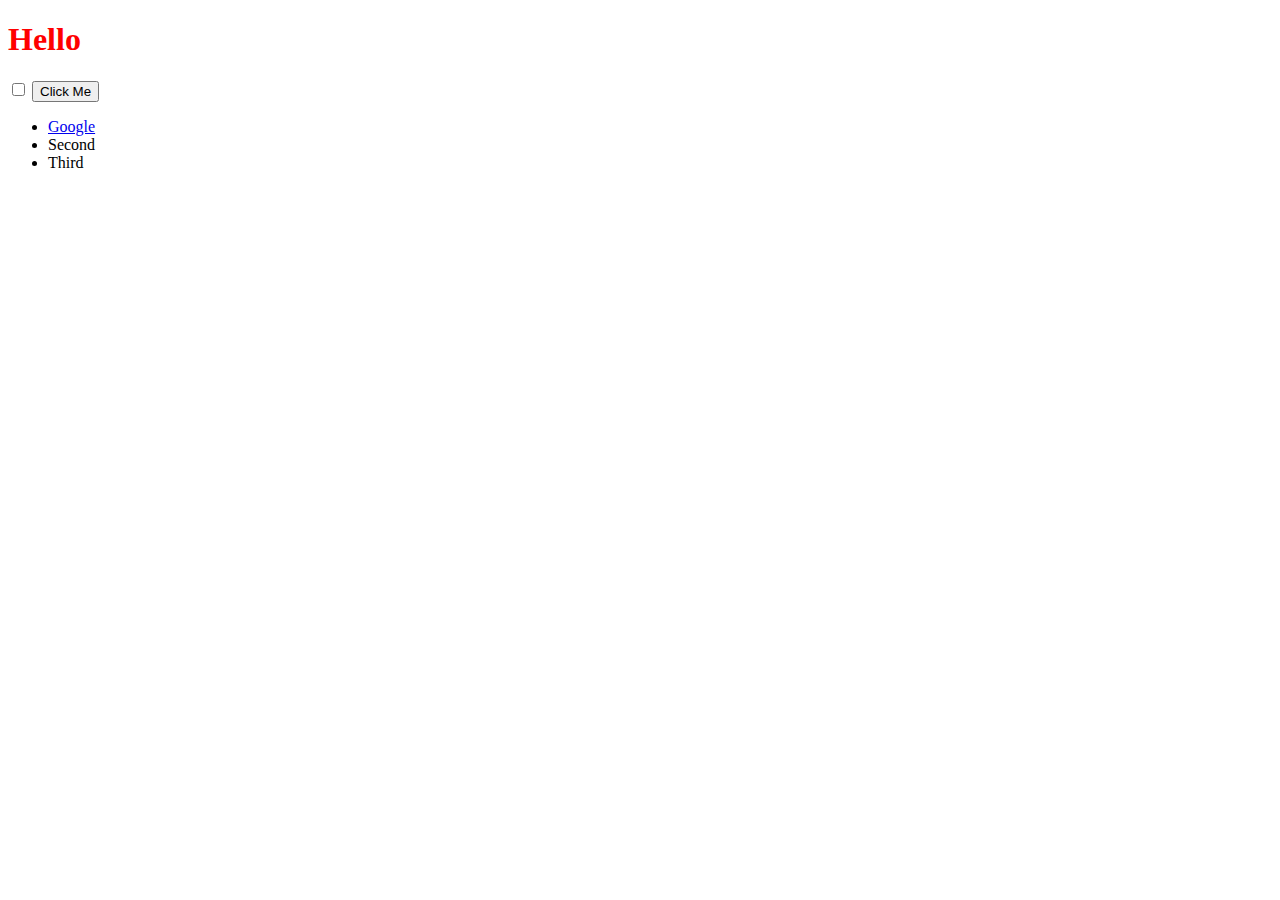
<file: Projects/DOM Challenge Starting Files/index.html>
<!DOCTYPE html>
<html lang="en" dir="ltr">
  <head>
    <meta charset="utf-8">
    <title>My Website</title>
    <link rel="stylesheet" href="styles.css">

  </head>
  <body>

    <h1>Hello</h1>

    <input type="checkbox">

    <button style=":active color:red;">Click Me</button>

    <ul>
      <li class="list">
        <a href="https://www.google.com">Google</a>
      </li>
      <li class="list">Second</li>
      <li class="list">Third</li>
    </ul>

  </body>

</html>
</file>
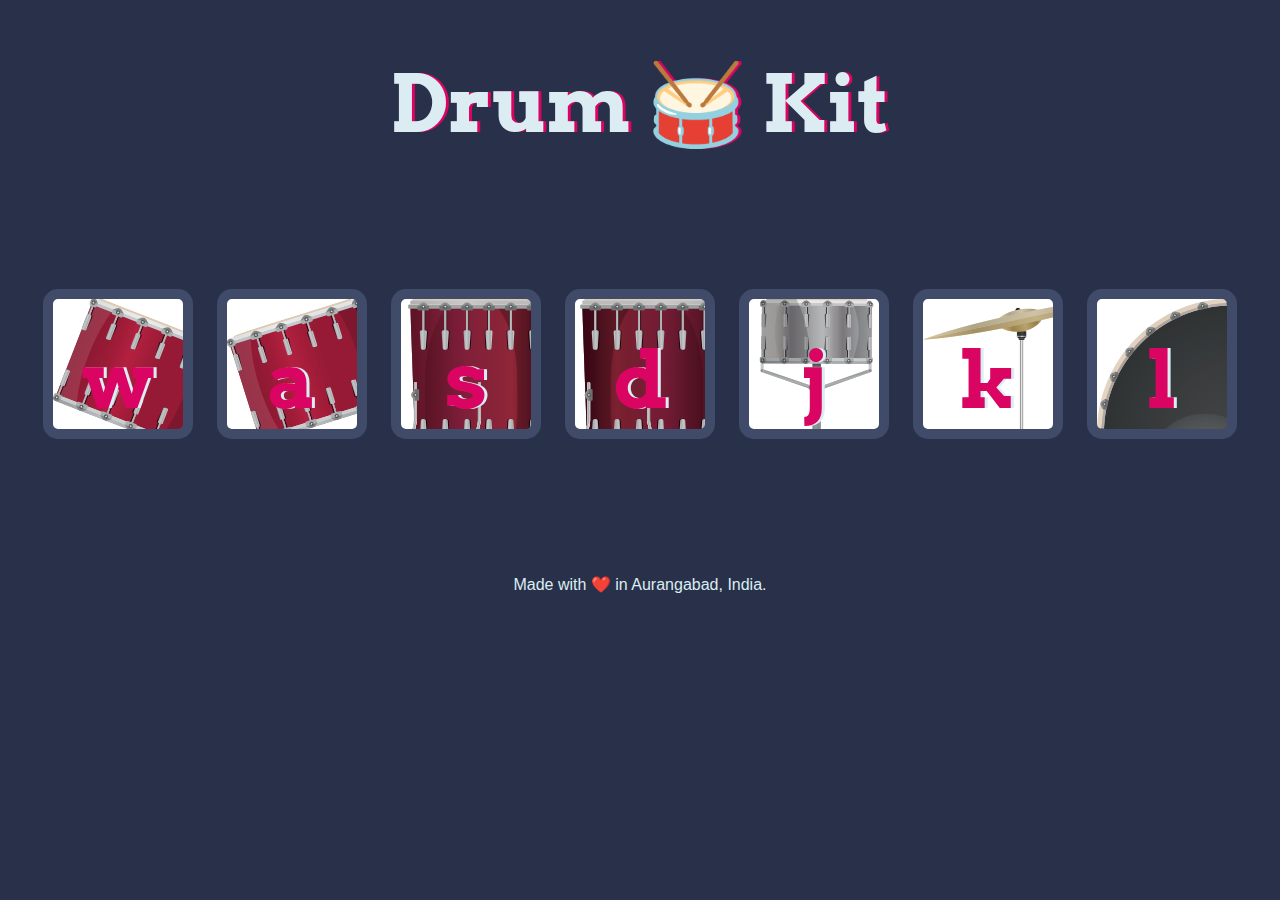
<file: Projects/Drum Kit Starting Files/index.html>
<!DOCTYPE html>
<html lang="en" dir="ltr">

<head>
  <meta charset="utf-8">
  <title>Drum Kit</title>
  <link rel="stylesheet" href="styles.css">
  <link href="https://fonts.googleapis.com/css?family=Arvo" rel="stylesheet">
</head>

<body>

  <h1 id="title">Drum 🥁 Kit</h1>
  <div class="set">
    <button class="w drum">w</button>
    <button class="a drum">a</button>
    <button class="s drum">s</button>
    <button class="d drum">d</button>
    <button class="j drum">j</button>
    <button class="k drum">k</button>
    <button class="l drum">l</button>
  </div>


  <footer>
    Made with ❤️ in Aurangabad, India.
  </footer>

  <script src="index.js"></script>
</body>

</html>
</file>
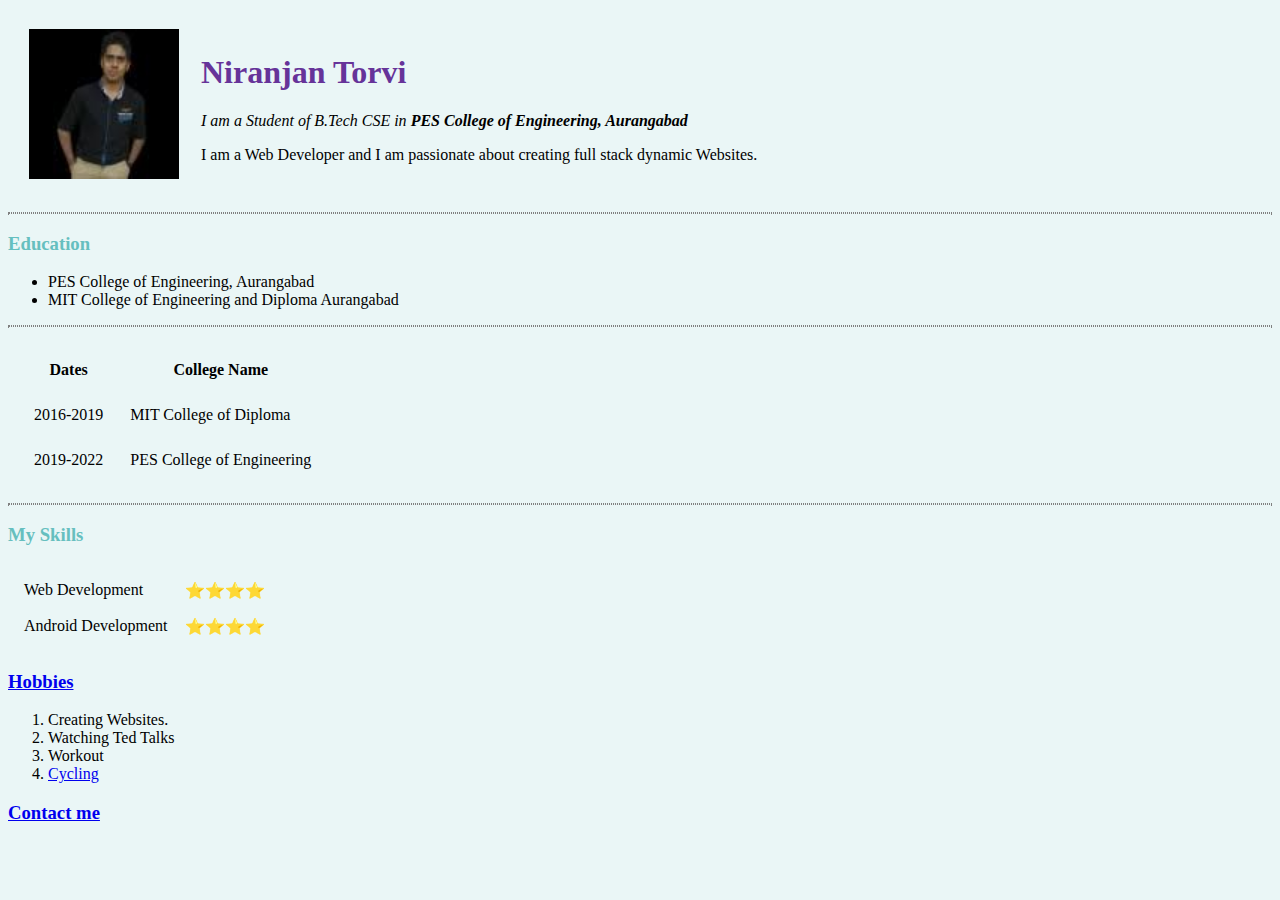
<file: Projects/Old Portflio/index.html>
<!DOCTYPE html>
<html lang="en">

<head>
    <meta charset="UTF-8">
    <meta http-equiv="X-UA-Compatible" content="IE=edge">
    <meta name="viewport" content="width=device-width, initial-scale=1.0">
    <title>MY Website</title>
    <link rel="stylesheet" href="style.css">
</head>

<body>
    <table cellspacing="20">
        <tr>
            <td><img src="[data-uri]""
                    alt=" Niranjan Profile picture"></td>
            <td>
                <h1> Niranjan Torvi </h1>
                <p><em> I am a Student of B.Tech CSE in <strong> PES College of Engineering, Aurangabad </strong></em>
                </p>
                <p> I am a Web Developer and I am passionate about creating full stack dynamic Websites.</p>
            </td>
        </tr>
    </table>

    <hr>
    <h3>Education</h3>
    <ul>
        <li>PES College of Engineering, Aurangabad</li>
        <li>MIT College of Engineering and Diploma Aurangabad</li>
    </ul>

    <hr>
    <table cellspacing="25">
        <thead>
            <tr>
                <th>Dates</th>
                <th>College Name</th>
            </tr>
        </thead>
        <tbody>

        </tbody>
        <tfoot>

        </tfoot>
        <tr>
            <td>2016-2019</td>
            <td>MIT College of Diploma</td>
        </tr>
        <tr>
            <td>2019-2022</td>
            <td>PES College of Engineering</td>
        </tr>
    </table>
    <hr>

    <h3>My Skills</h3>


    <table cellspacing="15">
        <tr>
            <td>Web Development</td>
            <td>⭐⭐⭐⭐</td>
        </tr>
        <tr>
            <td>Android Development</td>
            <td>⭐⭐⭐⭐</td>
        </tr>
    </table>






    <h3> <a href="Hobbies.html">Hobbies</a> </h3>
    <ol>
        <li>Creating Websites.</li>
        <li>Watching Ted Talks</li>
        <li>Workout</li>
        <li> <a
                href="[data-uri]">Cycling</a>
        </li>
    </ol>
    <h3> <a href="Contact.html">Contact me</a></h3>


</body>

</html>
</file>
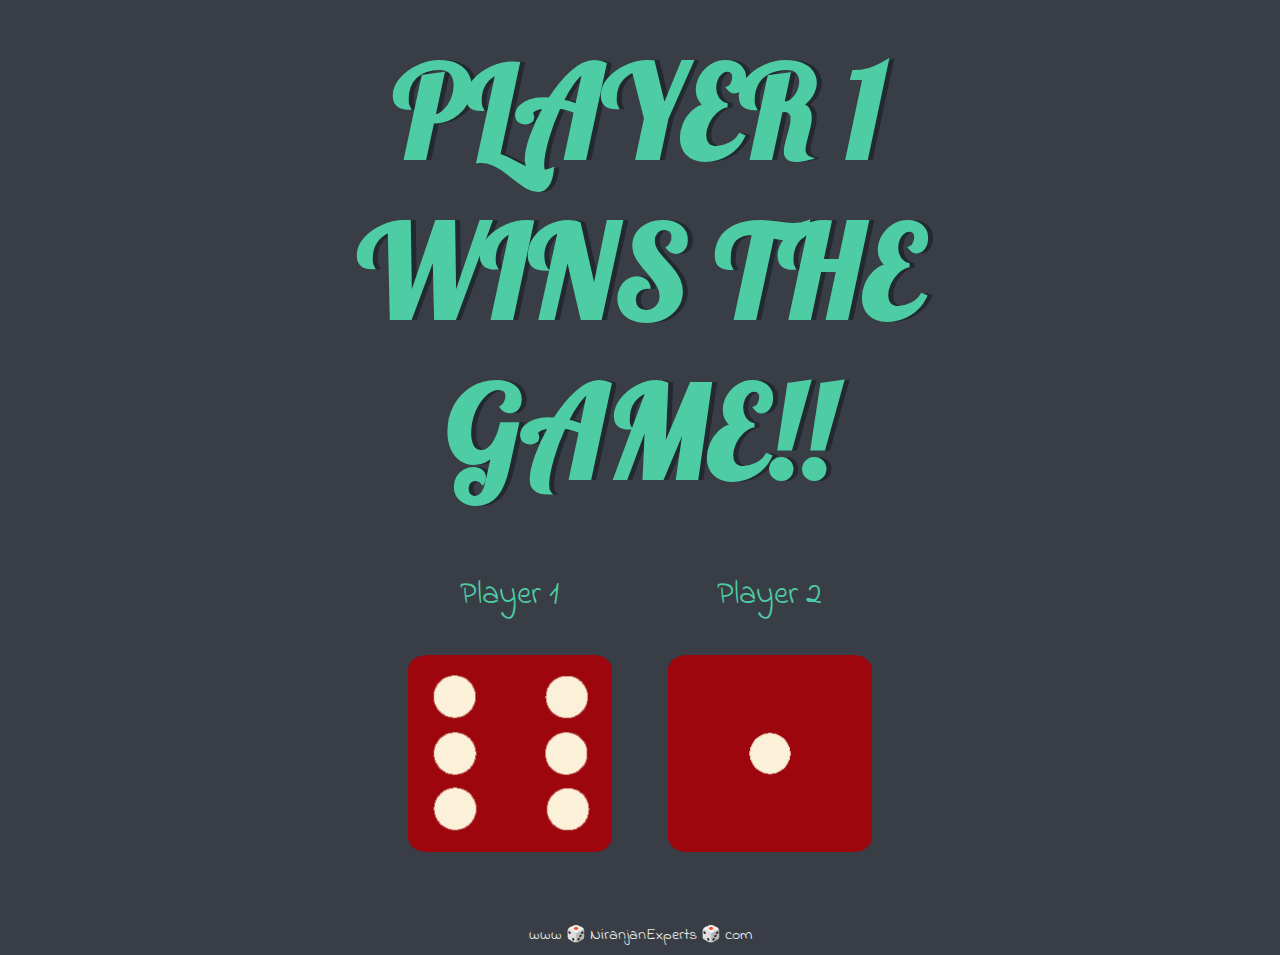
<file: Projects/Dicee Challenge - Starting Files/dicee.html>
<!DOCTYPE html>
<html lang="en" dir="ltr">
  <head>
    <meta charset="utf-8">
    <title>Dicee</title>
    <link rel="stylesheet" href="styles.css">
    <link href="https://fonts.googleapis.com/css?family=Indie+Flower|Lobster" rel="stylesheet">

  </head>
  <body>

    <div class="container">
      <h1>Refresh Me</h1>

      <div class="dice">
        <p>Player 1</p>
        <img class="img1" src="D:\Angela Yu Web Development\Dicee Challenge - Starting Files\images\dice6.png">
      </div>

      <div class="dice">
        <p>Player 2</p>
        <img class="img2" src="D:\Angela Yu Web Development\Dicee Challenge - Starting Files\images\dice6.png">
      </div>

    </div>


  </body>

  <footer>
    www 🎲 NiranjanExperts 🎲 com
    <script src="index.js"></script>
  </footer>
</html>
</file>
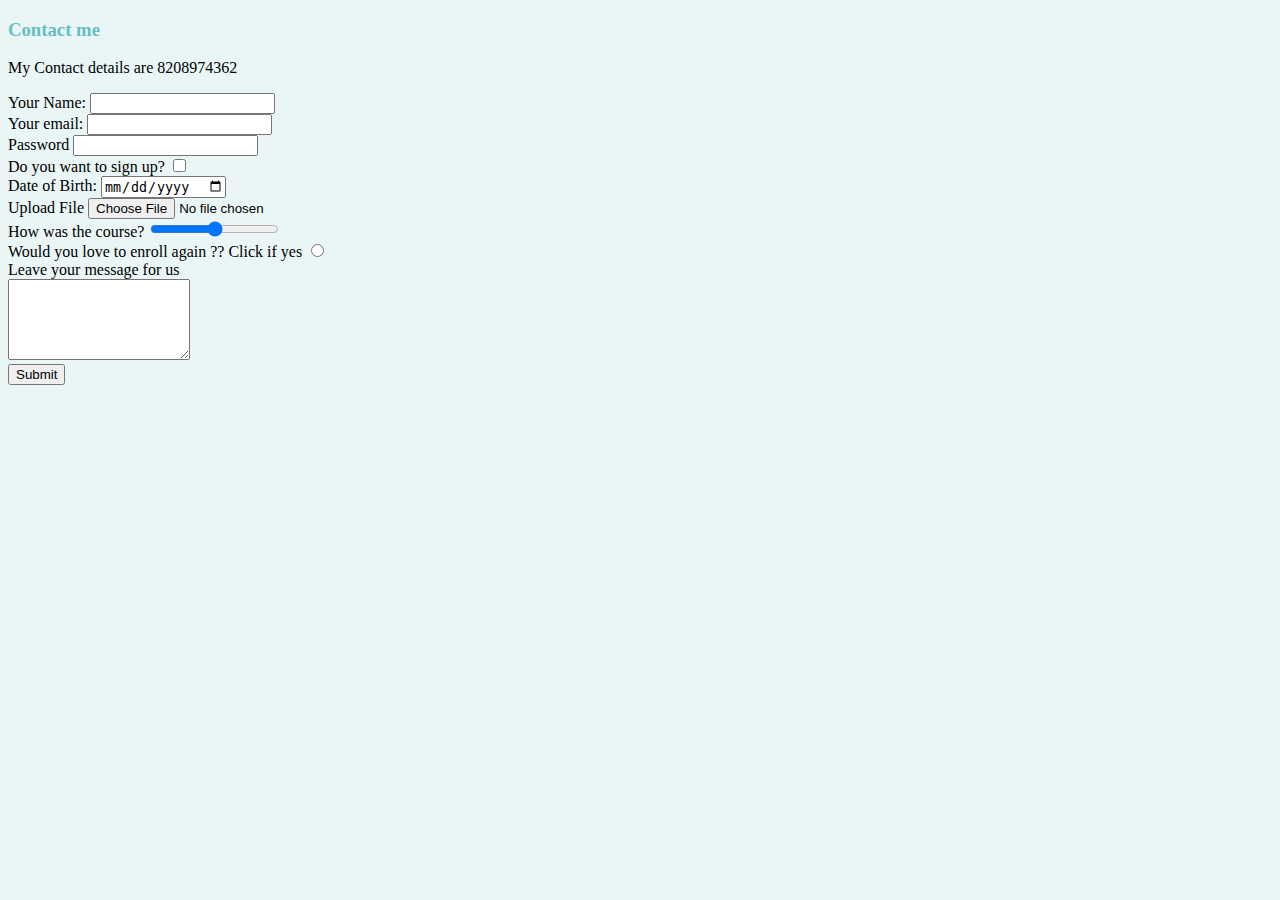
<file: Projects/Old Portflio/Contact.html>
<!DOCTYPE html>
<html lang="en">
<head>
    <meta charset="UTF-8">
    <meta http-equiv="X-UA-Compatible" content="IE=edge">
    <meta name="viewport" content="width=device-width, initial-scale=1.0">
    <title>Contact me</title>
    <link rel="stylesheet" href="style.css">
</head>
<body>
    <h3>Contact me</h3>
    <p>My Contact details are 8208974362</p>

    <form action="index.html" method="post"></form>
    <label for="">Your Name:</label>
    <input type="text"> <br>
    <label for="">Your email:</label>
    <input type="email"> <br>
    <label for="Password">Password</label>
    <input type="password"> <br>
    <label for="">Do you want to sign up?</label>
    <input type="checkbox"> <br>
    <label for="">Date of Birth:</label>
    <input type="date"> <br>
    <label for="">Upload File</label>
    <input type="file"> <br>
    <label for="">How was the course?</label>
    <input type="range"> <br>
    <label for="">Would you love to enroll again ?? Click if yes </label>
    <input type="radio"> <br>
    <label for="">Leave your message for us</label> <br>
    <textarea name="" id="" cols="20" rows="5"></textarea> <br>
    <input type="submit">
</body>
</html>
</file>
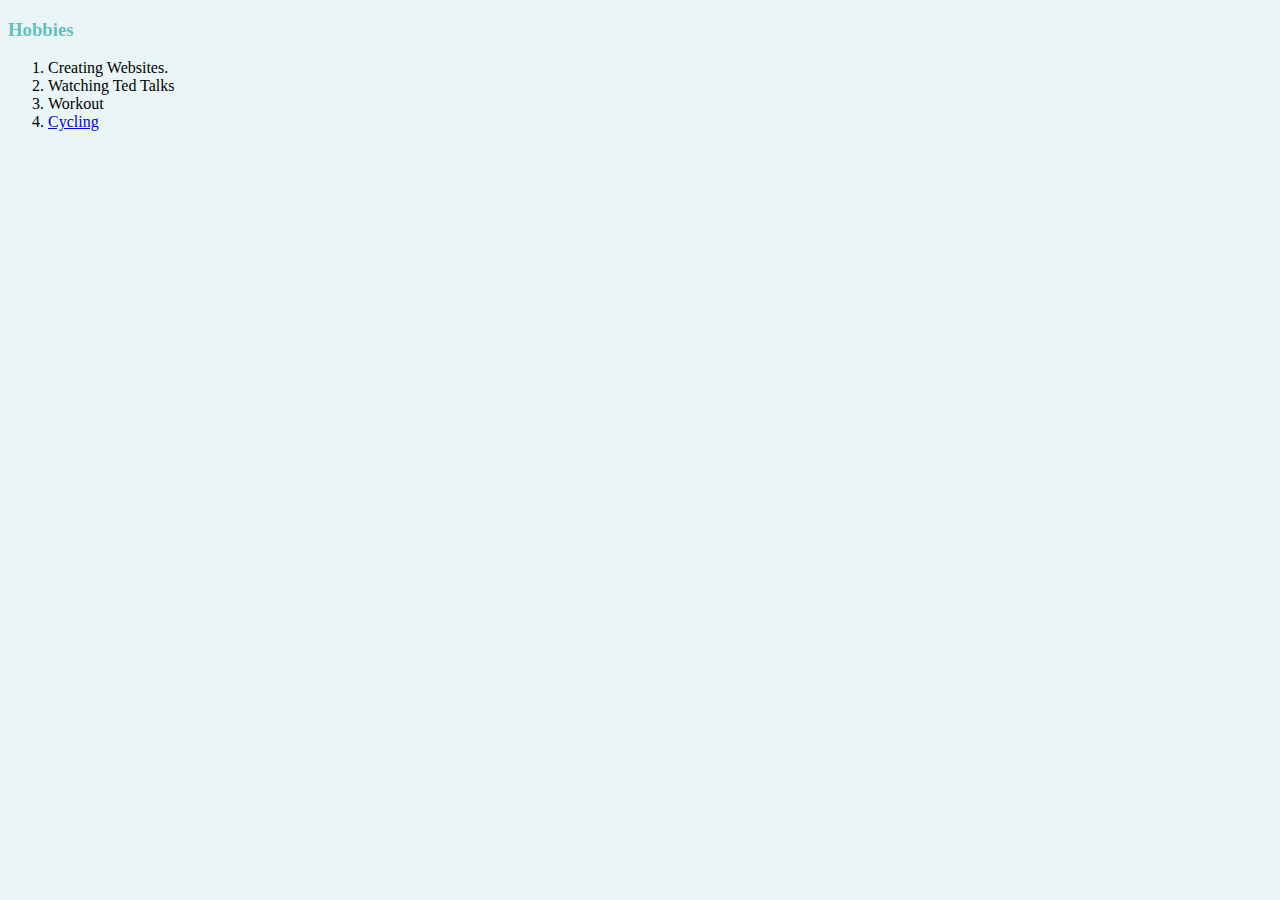
<file: Projects/Old Portflio/Hobbies.html>
<!DOCTYPE html>
<html lang="en">
<head>
    <meta charset="UTF-8">
    <meta http-equiv="X-UA-Compatible" content="IE=edge">
    <meta name="viewport" content="width=device-width, initial-scale=1.0">
    <title>Hobbies</title>
    <link rel="stylesheet" href="style.css">
</head>
<body>
    <h3>Hobbies</h3>
    <ol>
        <li>Creating Websites.</li>
        <li>Watching Ted Talks</li>
        <li>Workout</li>
        <li> <a href="[data-uri]">Cycling</a> </li>
    </ol>
    
</body>
</html>
</file>
<file: Projects/DOM Challenge Starting Files/styles.css>
h1 {
  color: red;
}
</file>
<file: Projects/Drum Kit Starting Files/styles.css>
body {
  text-align: center;
  background-color: #283149;
}

h1 {
  font-size: 5rem;
  color: #DBEDF3;
  font-family: "Arvo", cursive;
  text-shadow: 3px 0 #DA0463;

}

footer {
  color: #DBEDF3;
  font-family: sans-serif;
}

.w {
  background-image: url('images/tom1.png');

}

.a {
  background-image: url('images/tom2.png');

}

.s {
  background-image: url('images/tom3.png');

}

.d {
  background-image: url('images/tom4.png');

}

.j {
  background-image: url('images/snare.png');

}

.k {
  background-image: url('images/crash.png');


}

.l {
  background-image: url('images/kick.png');


}

.set {
  margin: 10% auto;
}

.game-over {
  background-color: red;
  opacity: 0.8;
}

.pressed {
  box-shadow: 0 3px 4px 0 #DBEDF3;
  opacity: 0.5;
}

.red {
  color: red;
}

.drum {
  outline: none;
  border: 10px solid #404B69;
  font-size: 5rem;
  font-family: 'Arvo', cursive;
  line-height: 2;
  font-weight: 900;
  color: #DA0463;
  text-shadow: 3px 0 #DBEDF3;
  border-radius: 15px;
  display: inline-block;
  width: 150px;
  height: 150px;
  text-align: center;
  margin: 10px;
  background-color: white;
}
</file>
<file: Projects/Old Portflio/style.css>
body{
    background: #eaf6f6;;
}
hr{
    border-top: 0.5px;
    border-color: grey;
    border-style: dotted;
    border-width: 10%;
    
}
img{
    height: 150px;
}
h1{
    color:rebeccapurple;;
}
h3{
    color: #66bfbf;
}
</file>
<file: Projects/Dicee Challenge - Starting Files/styles.css>
.container {
  width: 70%;
  margin: auto;
  text-align: center;
}

.dice {
  text-align: center;
  display: inline-block;

}

body {
  background-color: #393E46;
}

h1 {
  margin: 30px;
  font-family: 'Lobster', cursive;
  text-shadow: 5px 0 #232931;
  font-size: 8rem;
  color: #4ECCA3;
}

p {
  font-size: 2rem;
  color: #4ECCA3;
  font-family: 'Indie Flower', cursive;
}

img {
  width: 80%;
}

footer {
  margin-top: 5%;
  color: #EEEEEE;
  text-align: center;
  font-family: 'Indie Flower', cursive;

}
</file>
